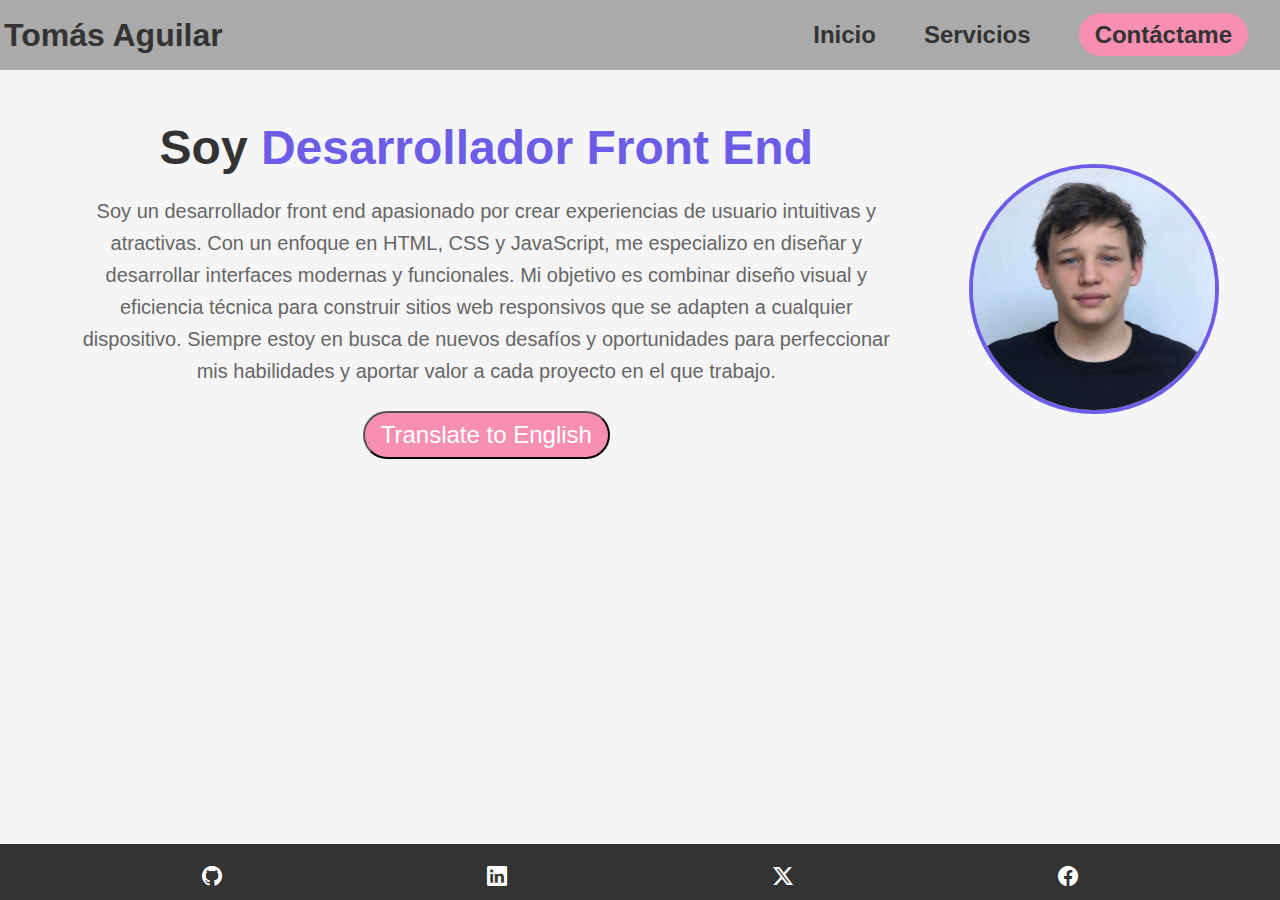
<file: index.html>
<!DOCTYPE html>
<html lang="es">
<head>
    <meta charset="UTF-8">
    <meta name="viewport" content="width=device-width, initial-scale=1.0">
    <title>Mi Portafolio</title>
    <link rel="stylesheet" href="https://cdn.jsdelivr.net/npm/bootstrap-icons@1.11.3/font/bootstrap-icons.min.css">
    <link rel="stylesheet" href="styles.css">
</head>
<body>

    <div class="wrapper">

        <!-- Encabezado -->

        <header class="header">

            <div class="content">

                <h1>Tomás Aguilar</h1>
                <button class="menu" id="menu"><i class="bi bi-list"></i></button>
                <nav class="nav hidden" id="nav">

                    <button class="cerrar" id="cerrar"><i class="bi bi-x-lg"></i></button>
                    <ul class="navList">
                        <li><a href="./index.html">Inicio</a></li>
                        <li><a href="./pages/servicios.html">Servicios</a></li>
                        <li><a href="./pages/contacto.html" class="btn">Contáctame</a></li>
                    </ul>

                </nav>

            </div>

        </header>
    
        <!-- Sección Hero -->
    
        <main id="home" class="hero">

            <div class="content">
    
                <div class="intro">
                    <h2>Soy <span>Desarrollador Front End</span></h2>
                    <p class="esText">Soy un desarrollador front end apasionado por crear experiencias de usuario intuitivas y atractivas. Con un enfoque en HTML, CSS y JavaScript, me especializo en diseñar y desarrollar interfaces modernas y funcionales. Mi objetivo es combinar diseño visual y eficiencia técnica para construir sitios web responsivos que se adapten a cualquier dispositivo. Siempre estoy en busca de nuevos desafíos y oportunidades para perfeccionar mis habilidades y aportar valor a cada proyecto en el que trabajo.</p>
                    <p class="enText">I am a front-end developer passionate about creating intuitive and engaging user experiences. With a focus on HTML, CSS, and JavaScript, I specialize in designing and developing modern and functional interfaces. My goal is to combine visual design and technical efficiency to build responsive websites that adapt to any device. I am always seeking new challenges and opportunities to refine my skills and add value to every project I work on.</p>
                    <button class="btn translateBtn" onclick="Traducir()">Translate to English</button>
                </div>
    
                <div class="profilePhoto">
                    <img src="./img/FotoCarnet.jpeg" alt="Foto de perfil">
                </div>
    
            </div>

        </main>
    
        <!-- Redes Sociales -->
    
        <footer>

            <div class="content">
    
                <ul class="socialLinks">
                    <li><a href="https://github.com/To2003" target="_blank"><i class="bi bi-github"></i></a></li>
                    <li><a href="https://www.linkedin.com/in/tom%C3%A1s-aguilar-8b3603262/" target="_blank"><i class="bi bi-linkedin"></i></a></li>
                    <li><a href="#" target="_blank"><i class="bi bi-twitter-x"></i></a></li>
                    <li><a href="#" target="_blank"><i class="bi bi-facebook"></i></a></li>
                </ul>
            
            </div>

        </footer> 
         
    </div>

</body>
<script src="script.js"></script>
</html>
</file>
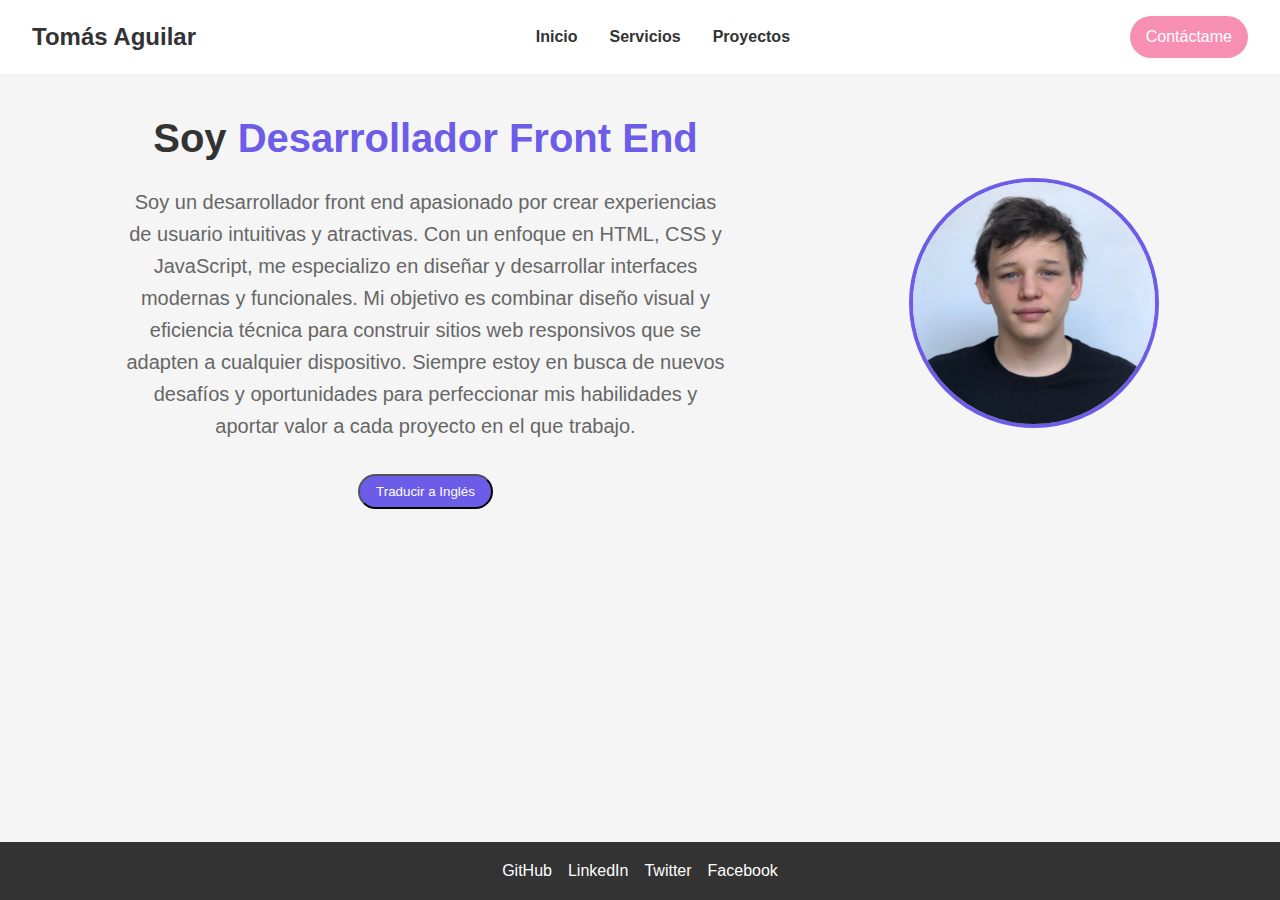
<file: index-daro.html>
<!DOCTYPE html>
<html lang="es">
<head>
    <meta charset="UTF-8">
    <meta name="viewport" content="width=device-width, initial-scale=1.0">
    <title>Mi Portafolio</title>
    <link rel="stylesheet" href="styles-daro.css">
</head>
<body class="home">
    <div class="wrapper">
        <!-- Encabezado -->
        <header>
            <div class="content">
                <h1>Tomás Aguilar</h1>
                <nav> 
                    <ul>
                        <li><a href="./index.html">Inicio</a></li>
                        <li><a href="./pages/servicios.html">Servicios</a></li>
                        <li><a href="./pages/proyectos.html">Proyectos</a></li>
                    </ul>
                </nav>
                <a href="./pages/contacto.html" class="btn">Contáctame</a>
            </div>
        </header>

        <!-- Sección Hero -->
        <main class="hero">
            <div class="content">
                <section class="intro">
                    <h2>Soy <span>Desarrollador Front End</span></h2>
                    <p class="esText">Soy un desarrollador front end apasionado por crear experiencias de usuario intuitivas y atractivas. Con un enfoque en HTML, CSS y JavaScript, me especializo en diseñar y desarrollar interfaces modernas y funcionales. Mi objetivo es combinar diseño visual y eficiencia técnica para construir sitios web responsivos que se adapten a cualquier dispositivo. Siempre estoy en busca de nuevos desafíos y oportunidades para perfeccionar mis habilidades y aportar valor a cada proyecto en el que trabajo.</p>
                    <p class="enText">I am a front-end developer passionate about creating intuitive and engaging user experiences. With a focus on HTML, CSS, and JavaScript, I specialize in designing and developing modern and functional interfaces. My goal is to combine visual design and technical efficiency to build responsive websites that adapt to any device. I am always seeking new challenges and opportunities to refine my skills and add value to every project I work on.</p>
                    <button class="btn translateBtn" onclick="Traducir()">Traducir a Inglés</button>
                </section>
                <aside class="profilePhoto">
                    <img src="./img/FotoCarnet.jpeg" alt="Foto de perfil">
                </aside>
            </div>
        </main>

        <!-- Redes Sociales -->
        <footer>
            <div class="content">
                <ul class="socialLinks">
                    <li><a href="https://github.com/To2003" target="_blank">GitHub</a></li>
                    <li><a href="linkedin.com/in/tomás-aguilar-8b3603262" target="_blank">LinkedIn</a></li>
                    <li><a href="#" target="_blank">Twitter</a></li>
                    <li><a href="#" target="_blank">Facebook</a></li>
                </ul>
            </div>
        </footer>
    </div>
</body>
<script src="script.js"></script>
</html>
</file>
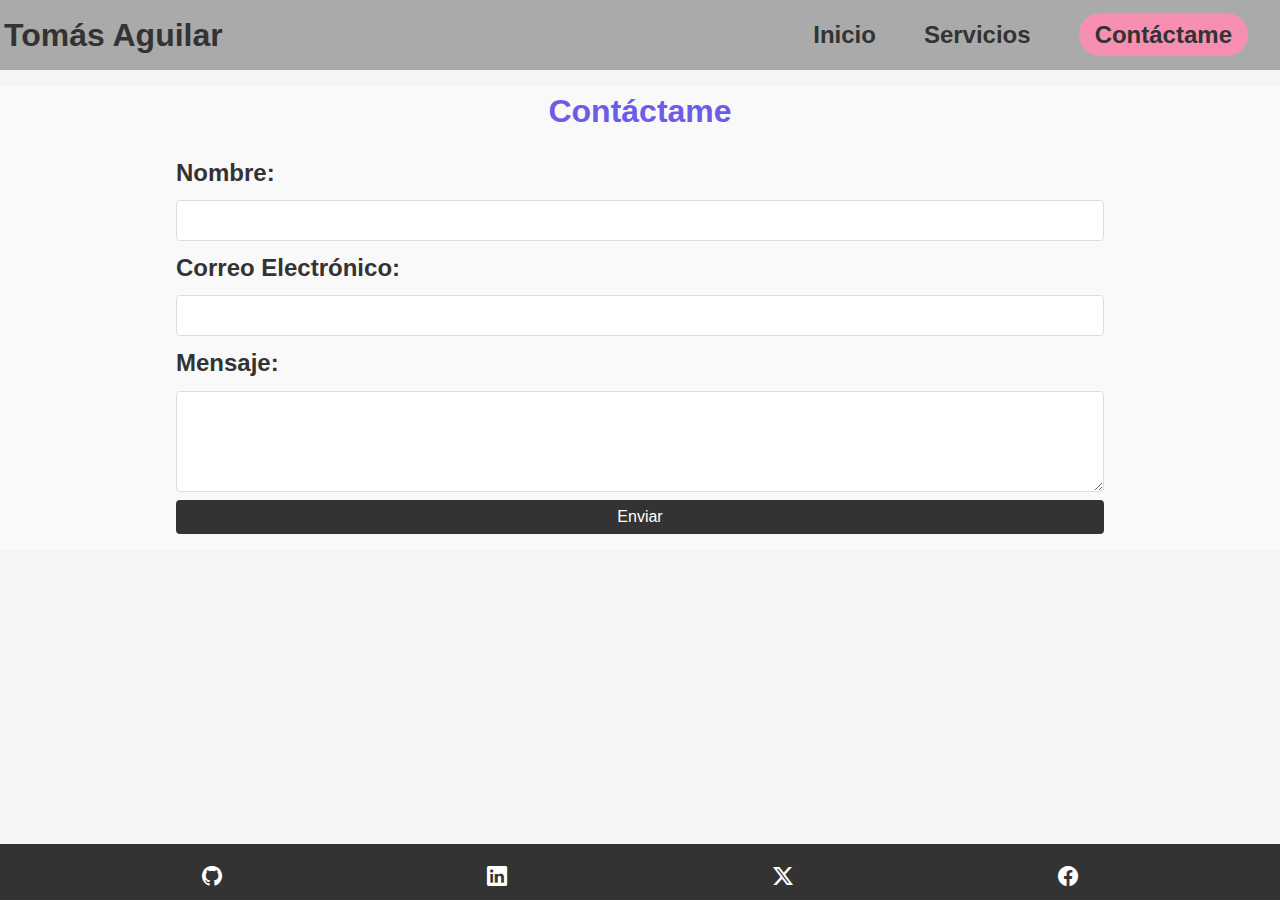
<file: pages/contacto.html>
<!DOCTYPE html>
<html lang="es">
<head>
    <meta charset="UTF-8">
    <meta name="viewport" content="width=device-width, initial-scale=1.0">
    <title>Contacto</title>
    <link rel="stylesheet" href="https://cdn.jsdelivr.net/npm/bootstrap-icons@1.11.3/font/bootstrap-icons.min.css">
    <link rel="stylesheet" href="../styles.css">
    <link rel="stylesheet" href="./contactosMobile.css">
</head>
<body>

    <div class="wrapper">

        <!-- Encabezado -->
    
        <header class="header">
    
            <div class="content">
    
                <h1>Tomás Aguilar</h1>
                <button class="menu" id="menu"><i class="bi bi-list"></i></button>
                <nav class="nav hidden" id="nav">
    
                    <button class="cerrar" id="cerrar"><i class="bi bi-x-lg"></i></button>
                    <ul class="navList">
                        <li><a href="../index.html">Inicio</a></li>
                        <li><a href="./servicios.html">Servicios</a></li>
                        <li><a href="./contacto.html" class="btn">Contáctame</a></li>
                    </ul>
    
                </nav>
    
            </div>
    
        </header>
    
        <!-- Main Contact -->

        <main class="contact">
    
            <div class="content">
    
                <h2><span>Contáctame</span></h2>
                
                <form action="https://formspree.io/f/xpwzpere" method="POST" class="contactForm">
                    <label for="name">Nombre:</label>
                    <input type="text" id="name" name="name" required>
        
                    <label for="email">Correo Electrónico:</label>
                    <input type="email" id="email" name="email" required>
        
                    <label for="message">Mensaje:</label>
                    <textarea id="message" name="message" rows="5" required></textarea>
        
                    <button type="submit">Enviar</button>
                </form>
    
            </div>
    
        </main>
    
        <!-- Redes Sociales -->
        
        <footer>
    
            <div class="content">
    
                <ul class="socialLinks">
                    <li><a href="https://github.com/To2003" target="_blank"><i class="bi bi-github"></i></a></li>
                    <li><a href="https://www.linkedin.com/in/tom%C3%A1s-aguilar-8b3603262/" target="_blank"><i class="bi bi-linkedin"></i></a></li>
                    <li><a href="#" target="_blank"><i class="bi bi-twitter-x"></i></a></li>
                    <li><a href="#" target="_blank"><i class="bi bi-facebook"></i></a></li>
                </ul>
            
            </div>
    
        </footer> 

    </div>
    
</body>
<script src="../script.js"></script>
</html>
</file>
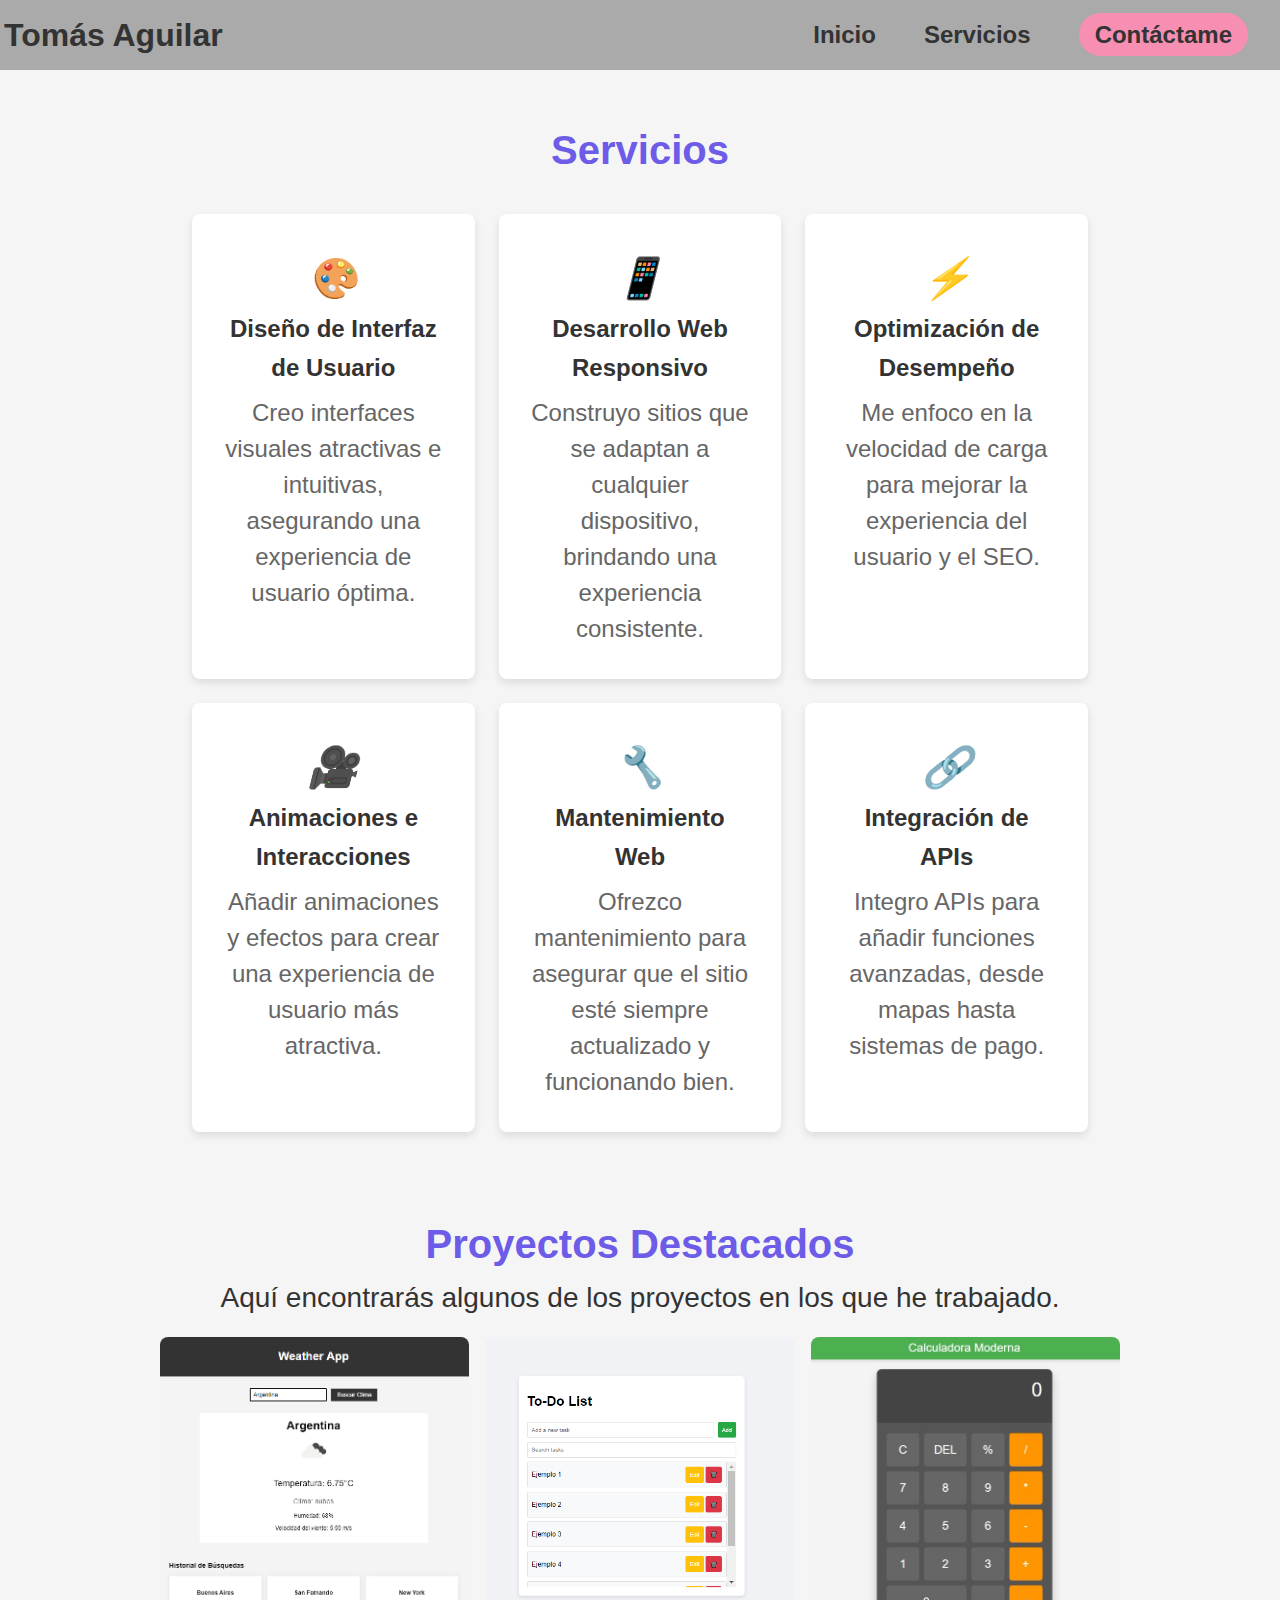
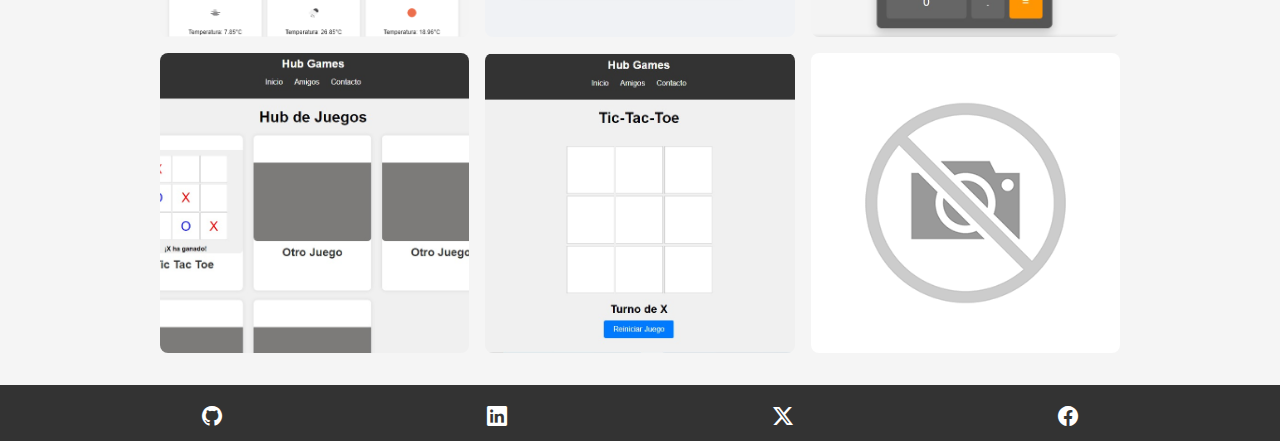
<file: pages/servicios.html>
<!DOCTYPE html>
<html lang="es">
<head>
    <meta charset="UTF-8">
    <meta name="viewport" content="width=device-width, initial-scale=1.0">
    <title>Servicios</title>
    <link rel="stylesheet" href="https://cdn.jsdelivr.net/npm/bootstrap-icons@1.11.3/font/bootstrap-icons.min.css">
    <link rel="stylesheet" href="../styles.css">
    <link rel="stylesheet" href="./servicios.css">
</head>
<body>

    <div class="wrapper">

        <!-- Encabezado -->
    
        <header class="header">
    
            <div class="content">
    
                <h1>Tomás Aguilar</h1>
                <button class="menu" id="menu"><i class="bi bi-list"></i></button>
                <nav class="nav hidden" id="nav">
    
                    <button class="cerrar" id="cerrar"><i class="bi bi-x-lg"></i></button>
                    <ul class="navList">
                        <li><a href="../index.html">Inicio</a></li>
                        <li><a href="./servicios.html">Servicios</a></li>
                        <li><a href="./contacto.html" class="btn">Contáctame</a></li>
                    </ul>
    
                </nav>
    
            </div>
    
        </header>
    
    
        <main class="work">

            <div class="content">

                <section class="services">

                    <h2><span>Servicios</span></h2>
    
                    <div class="servicesContainer">
    
                        <div class="serviceCard">
                            <i class="icon">🎨</i>
                            <h3>Diseño de Interfaz de Usuario</h3>
                            <p>Creo interfaces visuales atractivas e intuitivas, asegurando una experiencia de usuario óptima.</p>
                        </div>
    
                        <div class="serviceCard">
                            <i class="icon">📱</i>
                            <h3>Desarrollo Web Responsivo</h3>
                            <p>Construyo sitios que se adaptan a cualquier dispositivo, brindando una experiencia consistente.</p>
                        </div>
    
                        <div class="serviceCard">
                            <i class="icon">⚡</i>
                            <h3>Optimización de Desempeño</h3>
                            <p>Me enfoco en la velocidad de carga para mejorar la experiencia del usuario y el SEO.</p>
                        </div>
    
                        <div class="serviceCard">
                            <i class="icon">🎥</i>
                            <h3>Animaciones e Interacciones</h3>
                            <p>Añadir animaciones y efectos para crear una experiencia de usuario más atractiva.</p>
                        </div>
    
                        <div class="serviceCard">
                            <i class="icon">🔧</i>
                            <h3>Mantenimiento Web</h3>
                            <p>Ofrezco mantenimiento para asegurar que el sitio esté siempre actualizado y funcionando bien.</p>
                        </div>
    
                        <div class="serviceCard">
                            <i class="icon">🔗</i>
                            <h3>Integración de APIs</h3>
                            <p>Integro APIs para añadir funciones avanzadas, desde mapas hasta sistemas de pago.</p>
                        </div>
                    
                    </div>

                </section>

                <!-- Proyectos -->

                <section class="projects">
                    <h2><span>Proyectos Destacados</span></h2>
                    <p>Aquí encontrarás algunos de los proyectos en los que he trabajado.</p>
                    
                    
                    <div class="projectsGrid">
                        <div class="card">
                            <div class="cardInner">
                                <div class="cardFront">
                                    <img src="../img/Project1.png" alt="Imagen del Proyecto 1">
                                </div>
                                <div class="cardBack">
                                    <h3>App del Clima</h3>
                                    <p>Con base de HTML, CSS y JavaScript, diseñe una app que utilizando una API, puedes descubrir informacion climatica de ciertas localizaciones.</p>
                                </div>
                            </div>
                        </div>
            
                        <div class="card">
                            <div class="cardInner">
                                <div class="cardFront">
                                    <img src="../img/Project2.png" alt="Imagen del Proyecto 2">
                                </div>
                                <div class="cardBack">
                                    <h3>Proyecto 2</h3>
                                    <p>Descripción breve del proyecto 2.</p>
                                </div>
                            </div>
                        </div>
            
                        <div class="card">
                            <div class="cardInner">
                                <div class="cardFront">
                                    <img src="../img/Project3.png" alt="Imagen del Proyecto 3">
                                </div>
                                <div class="cardBack">
                                    <h3>Proyecto 3</h3>
                                    <p>Descripción breve del proyecto 3.</p>
                                </div>
                            </div>
                        </div>
            
                        <div class="card">
                            <div class="cardInner">
                                <div class="cardFront">
                                    <img src="../img/Project4.png" alt="Imagen del Proyecto 4">
                                </div>
                                <div class="cardBack">
                                    <h3>Proyecto 4</h3>
                                    <p>Descripción breve del proyecto 4.</p>
                                </div>
                            </div>
                        </div>
            
                        <div class="card">
                            <div class="cardInner">
                                <div class="cardFront">
                                    <img src="../img/Project5.png" alt="Imagen del Proyecto 5">
                                </div>
                                <div class="cardBack">
                                    <h3>Proyecto 5</h3>
                                    <p>Descripción breve del proyecto 5.</p>
                                </div>
                            </div>
                        </div>
            
                        <div class="card">
                            <div class="cardInner">
                                <div class="cardFront">
                                    <img src="../img/Not-Img.png" alt="Imagen del Proyecto 6">
                                </div>
                                <div class="cardBack">
                                    <h3>Proyecto 6</h3>
                                    <p>Descripción breve del proyecto 6.</p>
                                </div>
                            </div>
                        </div>
                    </div>
                </section>


            </div>

        </main>
    
            <!-- Redes Sociales -->
        
            <footer>
    
                <div class="content">
        
                    <ul class="socialLinks">
                        <li><a href="https://github.com/To2003" target="_blank"><i class="bi bi-github"></i></a></li>
                        <li><a href="https://www.linkedin.com/in/tom%C3%A1s-aguilar-8b3603262/" target="_blank"><i class="bi bi-linkedin"></i></a></li>
                        <li><a href="#" target="_blank"><i class="bi bi-twitter-x"></i></a></li>
                        <li><a href="#" target="_blank"><i class="bi bi-facebook"></i></a></li>
                    </ul>
                
                </div>
    
            </footer> 
    </div>

</body>

<script src="../script.js"></script>
</html>
</file>
<file: styles.css>
/* Variables para mejorar la responsividad y colores */
:root {
    --font-base: 16px;
    --color-primary: #6c5ce7;
    --color-secondary: #f78fb3;
    --color-bg: #f5f5f5;
    --color-dark: #333;
}

/* Reset básico */
* {
    margin: 0;
    padding: 0;
    box-sizing: border-box;
    text-decoration: none;
    list-style-type: none;
}

body {
    font-family: Arial, sans-serif;
    font-size: var(--font-base);
    line-height: 1.6;
    background-color: var(--color-bg);
    color: var(--color-dark);
}

span {
    color: var(--color-primary);
    font-weight: bold;
}

.wrapper {
    display: flex;
    flex-direction: column;
    min-height: 100vh;
}

.content {
    width: 100%;
    max-width: 1440px;
    margin: 0 auto;
}

/* Estilos para Header */
.header .content {
    background-color: #aaaaaa;
    padding: 8px;
    display: flex;
    justify-content: space-between;
    width: 100%;
}

.header h1 {
    font-size: 1.5em;
}

/* Mobile Styles */
@media (max-width: 1023px) {
    .header .content {
        position: fixed;
        z-index: 10;
    }

    .menu, .cerrar {
        display: block;
        border: 0;
        font-size: 2em;
        background-color: transparent;
        cursor: pointer;
    }

    .menu {
        color: var(--color-dark);
    }
    
    .cerrar {
        color: #ececec;
    }

    .nav {
        display: flex;
        flex-direction: column;
        align-items: end;
        gap: 20px;
        position: absolute;
        top: 0;
        right: 0;
        bottom: 0;
        background-color: var(--color-dark);
        padding: 12px;
        box-shadow: 0 0 0 100vmax rgba(0, 0, 0, .5);
        height: 100vh;
        z-index: 10;
    }
}

.visibile {
    display: block;
}

.hidden {
    display: none;
}

.navList {
    display: flex;
    flex-direction: column;
    align-items: end;
    gap: 16px;
}

.navList li a {
    color: white;
    font-size: 1.25em;
}

/* Redes Sociales (Footer) */
footer {
    background-color: var(--color-dark);
    color: #fff;
    text-align: center;
    margin-top: auto;
}

footer .socialLinks {
    display: flex;
    justify-content: space-evenly;
    margin-top: 16px;
    padding-bottom: 16px;
}

footer .socialLinks li a {
    color: #fff;
    font-size: 1.25em;
}

footer .socialLinks li a:hover {
    color: var(--color-secondary);
}

/* Estilos para el Main */

.hero .content {
    margin-top: 64px;
    display: flex;
    align-items: center;
    text-align: center;
    justify-content: space-around;
    padding: 32px;
    background: var(--color-bg);
    flex-direction: column-reverse;
}

.intro {
    padding: 8px;
}

.intro h2 {
    font-size: 1.8em;
    color: var(--color-dark);
}

.intro p {
    font-size: 1.25em;
    margin: 8px 0;
    color: #666;
}

.intro .enText {
    display: none;
}

.translateBtn {
    margin-top: 16px;
    background-color: var(--color-primary);
    color: #fff;
    padding: 12px 20px;
    border-radius: 25px;
    font-size: 1.25em;
    cursor: pointer;
}

.translateBtn:hover {
    background-color: #5a4bcf;
}

.profilePhoto img {
    border-radius: 50%;
    width: 250px;
    height: 250px;
    max-width: 250px;
    object-fit: cover;
    border: 4px solid var(--color-primary);
    margin-top: 16px;
}

/* Tablet Styles */
@media (min-width: 768px) and (max-width: 1023px) {
    .header .content {
        padding: 12px;
    }

    .header h1 {
        font-size: 2em;
    }

    .menu, .cerrar {
        font-size: 3em;
    }

    .nav {
        gap: 64px;
        padding: 24px; 
    }

    .navList {
        gap: 24px;
    }

    .navList li a {
        font-size: 2em;
    }

    main .content {
        margin-top: 40px;
    }

    .intro h2 {
        font-size: 2.5em;
    }

    .intro p {
        font-size: 1.5em;
        margin: 8px 0;
    }

    .translateBtn {
        margin-top: 20px;
        padding: 20px 28px;
        font-size: 1.75em;
    }

    footer .socialLinks li a {
        font-size: 2.25em;
    }

    .profilePhoto img {
        max-width: 250px;
    }
}

/* Desktop Styles */
@media (min-width: 1024px) {
    .header .content {
        padding: 4px;
        align-items: center;
    }

    .header h1 {
        font-size: 2em;
    }

    .menu, .cerrar {
        display: none;
    }

    .nav .hidden {
        display: block;
    }

    .nav {
        display: block;
        padding: 12px;
    }

    .navList {
        display: flex;
        flex-direction: row;
        list-style: none;
    }

    .navList li {
        margin: 0 16px;
    }

    .navList li a {
        font-size: 1.5em;
        color: var(--color-dark);
        font-weight: bold;
    }

    .btn {
        background-color: var(--color-secondary);
        color: #fff;
        padding: 8px 16px;
        border-radius: 25px;
    }

    .btn:hover {
        background-color: #f5566d;
    }

    .hero .content {
        margin-top: 0px;
    }

    .hero .content {
        flex-direction: row;
    }

    .intro {
        max-width: 70%;
    }

    .intro h2 {
        font-size: 3em;
    }

    .intro p {
        font-size: 1.25em;
    }

    .translateBtn {
        padding: 8px 16px;
        font-size: 1.5em;
    }

    footer .socialLinks {
        gap: 64px;
        padding-bottom: 8px;
    }

    .profilePhoto img {
        max-width: 250px;
    }
}
</file>
<file: pages/contactosMobile.css>
/* Estilos Base - Mobile */
.contact .content {
    text-align: center;
    background-color: #f9f9f9;
    margin-top: 64px;
}

.contactForm {
    max-width: 500px;
    margin: 16px auto;
    display: flex;
    flex-direction: column;
    gap: 16px;
    border: 2px solid #777;
    padding: 8px;
}

.contactForm label {
    text-align: left;
    font-weight: bold;
}

.contactForm input,
.contactForm textarea {
    width: 100%;
    padding: 8px;
    border: 1px solid #ddd;
    border-radius: 4px;
}

.contactForm button {
    padding: 8px;
    border: none;
    background-color: #333;
    color: white;
    border-radius: 4px;
    font-size: 16px;
}

.contactForm button:hover {
    background-color: #555;
}

/* Tablet - min-width: 768px */
@media (min-width: 768px) {
    .contact .content {
        margin-top: 88px;
    }

    .contact h2 {
        font-size: 32px;
    }

    .contactForm {
        max-width: 80%;
        margin: 64px auto;
        gap: 20px;
        padding: 16px;
    }

    .contactForm label {
        font-size: 24px;
    }

    .contactForm input,
    .contactForm textarea {
        padding: 16px;
    }

    .contactForm button {
        padding: 16px;
        font-size: 24px;
    }
}

/* Desktop - min-width: 1024px */
@media (min-width: 1024px) {
    .contact .content {
        padding: 0px;
        margin-top: 16px;
    }

    .contactForm {
        max-width: 75%;
        margin: 0 auto;
        gap: 8px;
        border: 0;
    }

    .contactForm input,
    .contactForm textarea {
        padding: 12px;
    }

    .contactForm button {
        padding: 8px;
        font-size: 16px;
        cursor: pointer;
    }

    .contactForm button:hover {
        background-color: #555;
    }
}
</file>
<file: pages/servicios.css>
/* Estilos Base - Mobile */
.work .content {
    padding: 16px;
    text-align: center;
    background-color: #f5f5f5;
    margin-top: 56px;
    z-index: 0;
}

.services h2 {
    font-size: 24px;
    margin-bottom: 16px;
    color: #333;
}

.servicesContainer {
    display: grid;
    grid-template-columns: 1fr; /* Columna única en mobile */
    gap: 16px;
    padding: 16px;
}

.serviceCard {
    background-color: #fff;
    border-radius: 8px;
    box-shadow: 0 4px 8px rgba(0, 0, 0, 0.1);
    padding: 16px;
    text-align: center;
    transition: transform 0.3s ease;
}

.serviceCard .icon {
    font-size: 30px;
    color: #6c5ce7;
    margin-bottom: 16px;
}

.serviceCard h3 {
    font-size: 20px;
    color: #333;
    margin-bottom: 8px;
}

.serviceCard p {
    color: #666;
    font-size: 14px;
    line-height: 1.5;
}

/* Proyectos */
.projects {
    margin-top: 32px;
}

.projectsGrid {
    display: grid;
    grid-template-columns: 1fr; /* Columna única en mobile */
    gap: 16px;
    padding: 16px;
}

.card {
    perspective: 1000px;
}

.cardInner {
    position: relative;
    width: 100%;
    height: 300px;
    transform-style: preserve-3d;
    transition: transform 0.6s;
}

.card:hover .cardInner {
    transform: rotateY(180deg);
}

.cardFront,
.cardBack {
    position: absolute;
    width: 100%;
    height: 100%;
    backface-visibility: hidden;
    border-radius: 8px;
    overflow: hidden;
}

.cardFront img {
    width: 100%;
    height: 100%;
    object-fit: cover;
}

.cardBack {
    display: flex;
    flex-direction: column;
    align-items: center;
    justify-content: center;
    background-color: #333;
    color: #fff;
    padding: 10px;
    transform: rotateY(180deg);
}

/* Tablet - min-width: 768px */
@media (min-width: 768px) {
    .work .content h2 {
        font-size: 40px;
    }

    .services {
        margin-top: 40px;
    }

    .servicesContainer {
        grid-template-columns: repeat(2, 1fr); /* Dos columnas en tablet */
        gap: 24px;
    }

    .serviceCard h3 {
        font-size: 32px;
    }

    .serviceCard p {
        font-size: 24px;
    }

    .projects p {
        font-size: 28px;
    }

    .projectsGrid {
        grid-template-columns: repeat(2, 1fr); /* Dos columnas en tablet */
    }

    .cardInner .cardBack h3 {
        font-size: 28px;
    }

    .cardInner .cardBack p {
        font-size: 24px;
    }
}

/* Desktop - min-width: 1024px */
@media (min-width: 1024px) {
    .work .content {
        width: 80%;
        margin-top: 0;
    }

    .services {
        padding: 32px;
        text-align: center;
        background-color: #f5f5f5;
        margin-top: 0;
    }

    .services h2 {
        font-size: 40px;
    }

    .servicesContainer {
        grid-template-columns: repeat(3, 1fr); /* Tres columnas en desktop */
        gap: 24px;
        padding: 16px;
    }

    .serviceCard {
        padding: 32px;
        transition: transform 0.3s ease;
    }

    .serviceCard:hover {
        transform: translateY(-5px);
    }

    .serviceCard .icon {
        font-size: 40px;
        margin-bottom: 32px;
    }

    .serviceCard h3 {
        font-size: 24px;
    }

    .serviceCard p {
        font-size: 24px;
    }

    .projectsGrid {
        grid-template-columns: repeat(3, 1fr); /* Tres columnas en desktop */
    }
}
</file>
<file: styles-daro.css>
/* Reset básico */
* {
    margin: 0;
    padding: 0;
    box-sizing: border-box;
}

body {
    font-family: Arial, sans-serif;
    line-height: 1.6;
    background-color: #f5f5f5;
    color: #333;
}
/* General */
.wrapper {
    display: flex;
    flex-direction: column;
    min-height: 100vh;
}
.content {
    width: 100%;
    max-width: 1440px;
    margin: 0 auto;
}


/* Encabezado */
header {
    background-color: #fff;
}

header .content {
    display: flex;
    padding: 16px 32px;
    justify-content: space-between;
    align-items: center;
}

header h1 {
    font-size: 24px;
    color: #333;
}

nav{
    display: flex;
    flex-direction: row;
    justify-content: space-around;
}

nav ul {
    display: flex;
    list-style: none;
}

nav ul li {
    margin: 0 16px;
    align-content: center;
}

nav ul li a {
    text-decoration: none;
    color: #333;
    font-weight: bold;
}

.btn {
    background-color: #f78fb3;
    color: #fff;
    padding: 8px 16px;
    border-radius: 25px;
    text-decoration: none;
}

.btn:hover {
    background-color: #f5566d;
}

/* Sección Hero */
.hero .content {
    display: flex;
    align-items: center;
    text-align: center;
    justify-content: space-around;
    padding: 32px 32px;
    background: #f5f5f5;
    flex-direction: column-reverse;
    @media (min-width: 768px) {
        flex-direction: row;
    }
}

.intro {
    max-width: 50%;
}

.intro h2 {
    font-size: 40px;
    color: #333;
}

.intro h2 span {
    color: #6c5ce7;
}

.intro p {
    font-size: 20px;
    margin: 16px 0;
    color: #666;
}

.intro .enText {
    display: none;
}

/* Estilos específicos para el botón de traducción */
.translateBtn {
    margin-top: 16px;
    background-color: #6c5ce7;
    color: #fff;
    padding: 8px 16px;
    border-radius: 25px;
    text-decoration: none;
    cursor: pointer;
}

.translateBtn:hover {
    background-color: #5a4bcf;
}

.profilePhoto img {
    border-radius: 50%;
    width: 250px;
    height: 250px;
    object-fit: cover;
    border: 4px solid #6c5ce7;
}

/* Redes Sociales (Footer) */
footer {
    background-color: #333;
    color: #fff;
    text-align: center;
    margin-top: auto;
}

footer .socialLinks {
    list-style: none;
    display: flex;
    justify-content: center;
    gap: 16px;
    margin-top: 16px;
    padding-bottom: 16px;
}

footer .socialLinks li a {
    color: #fff;
    font-size: 16px;
    text-decoration: none;
}

footer .socialLinks li a:hover {
    color: #f78fb3;
}
</file>
